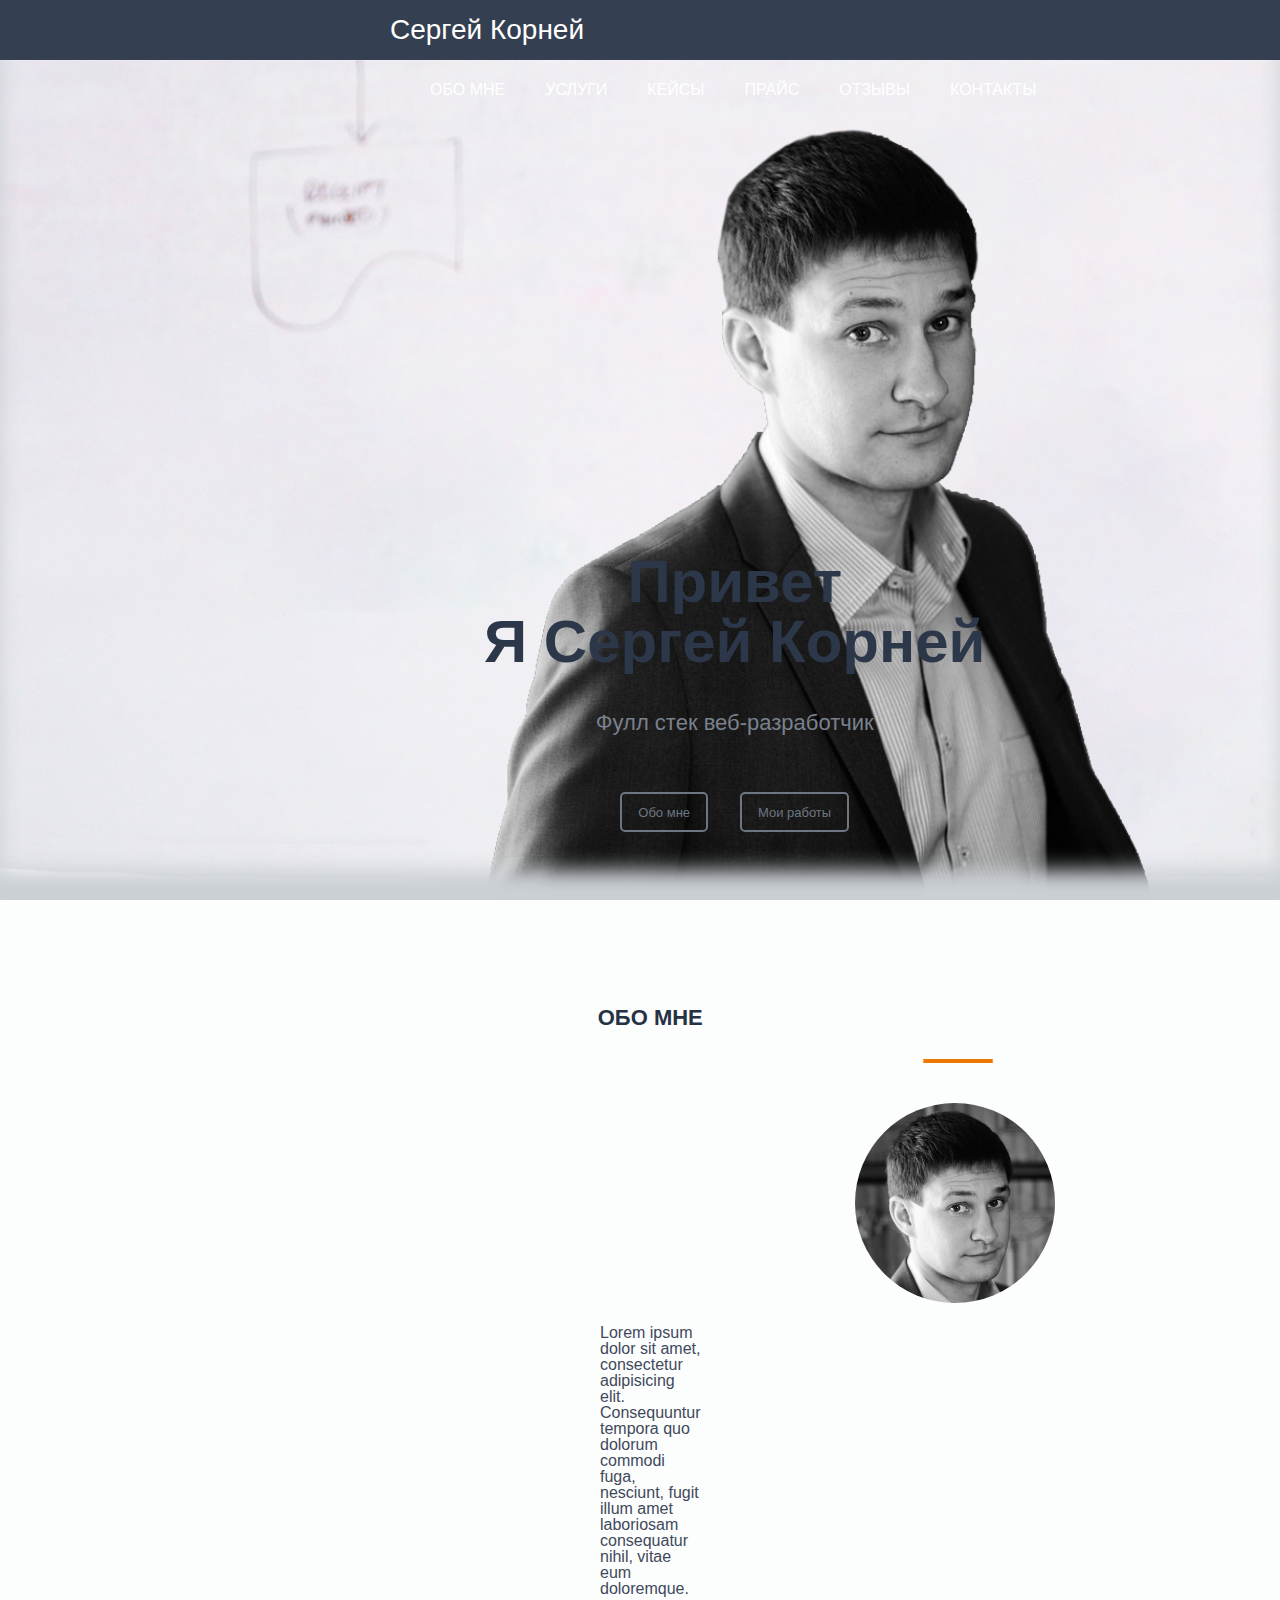
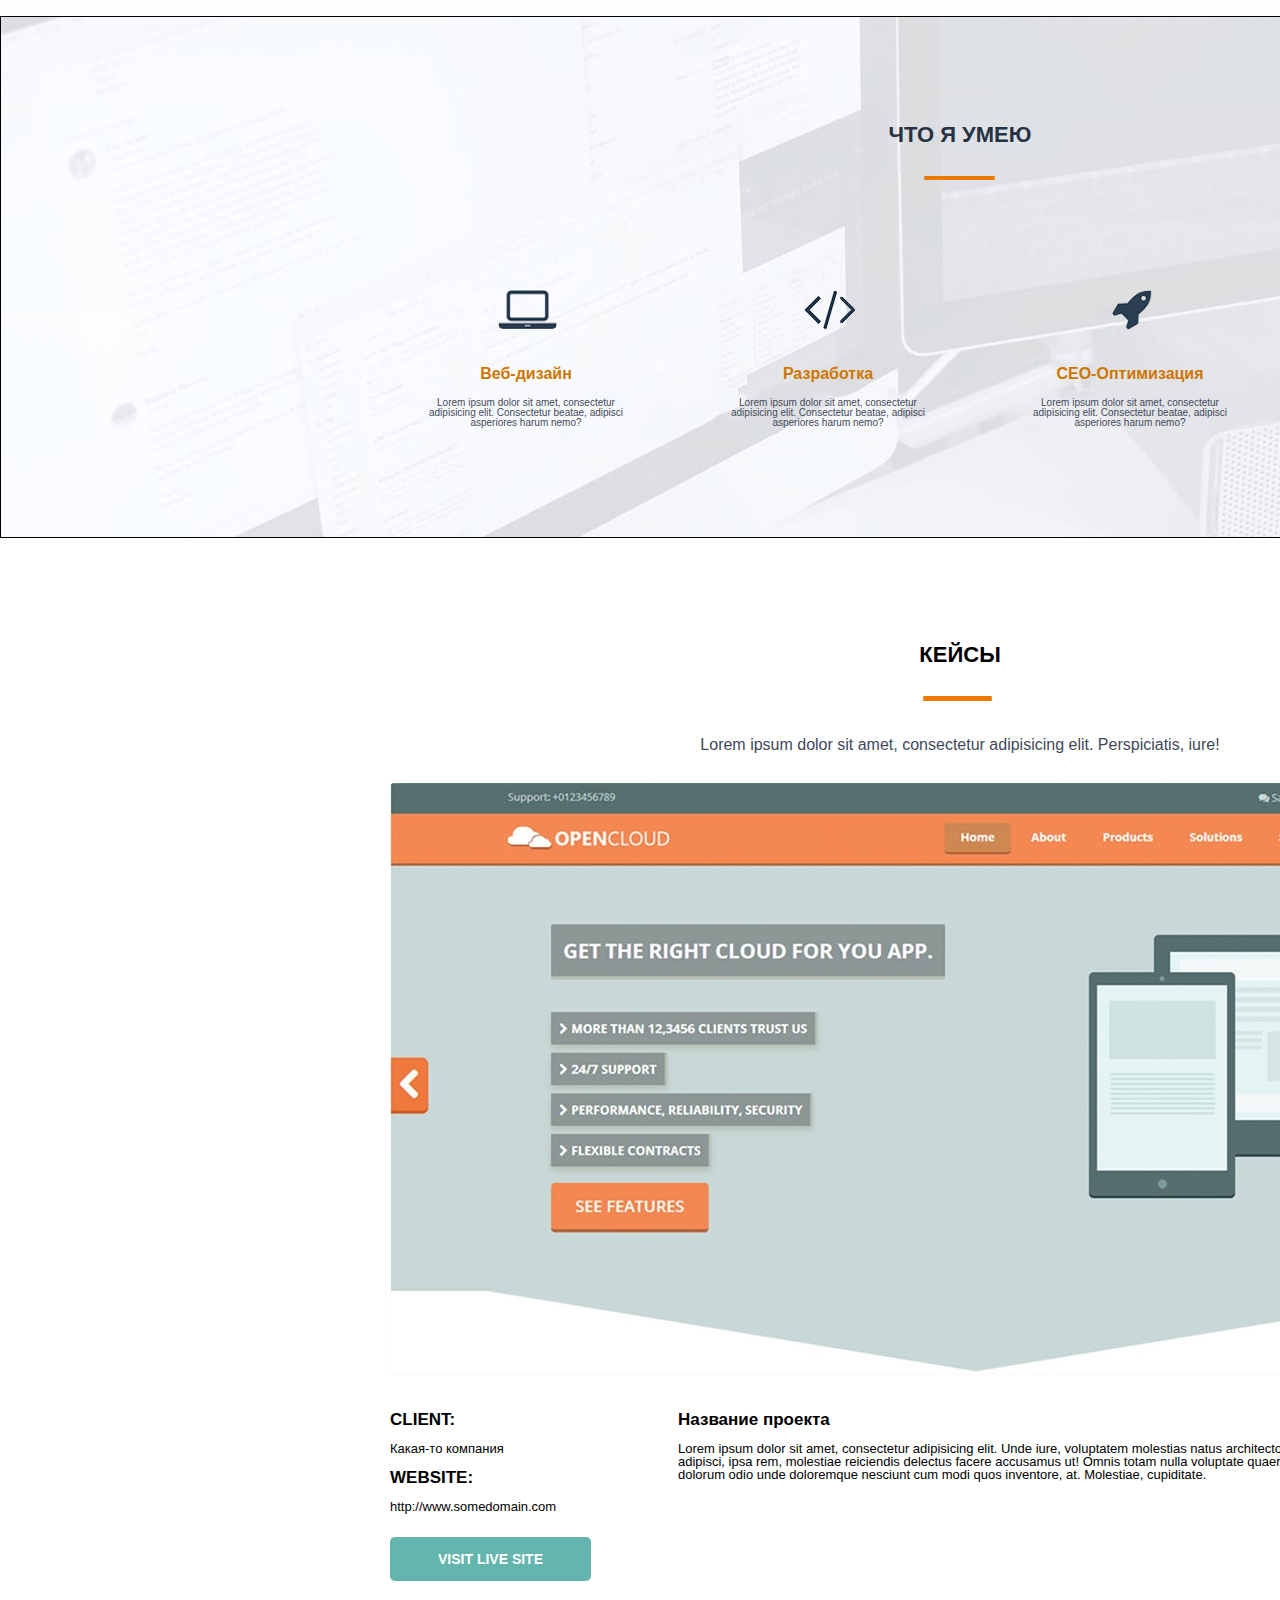
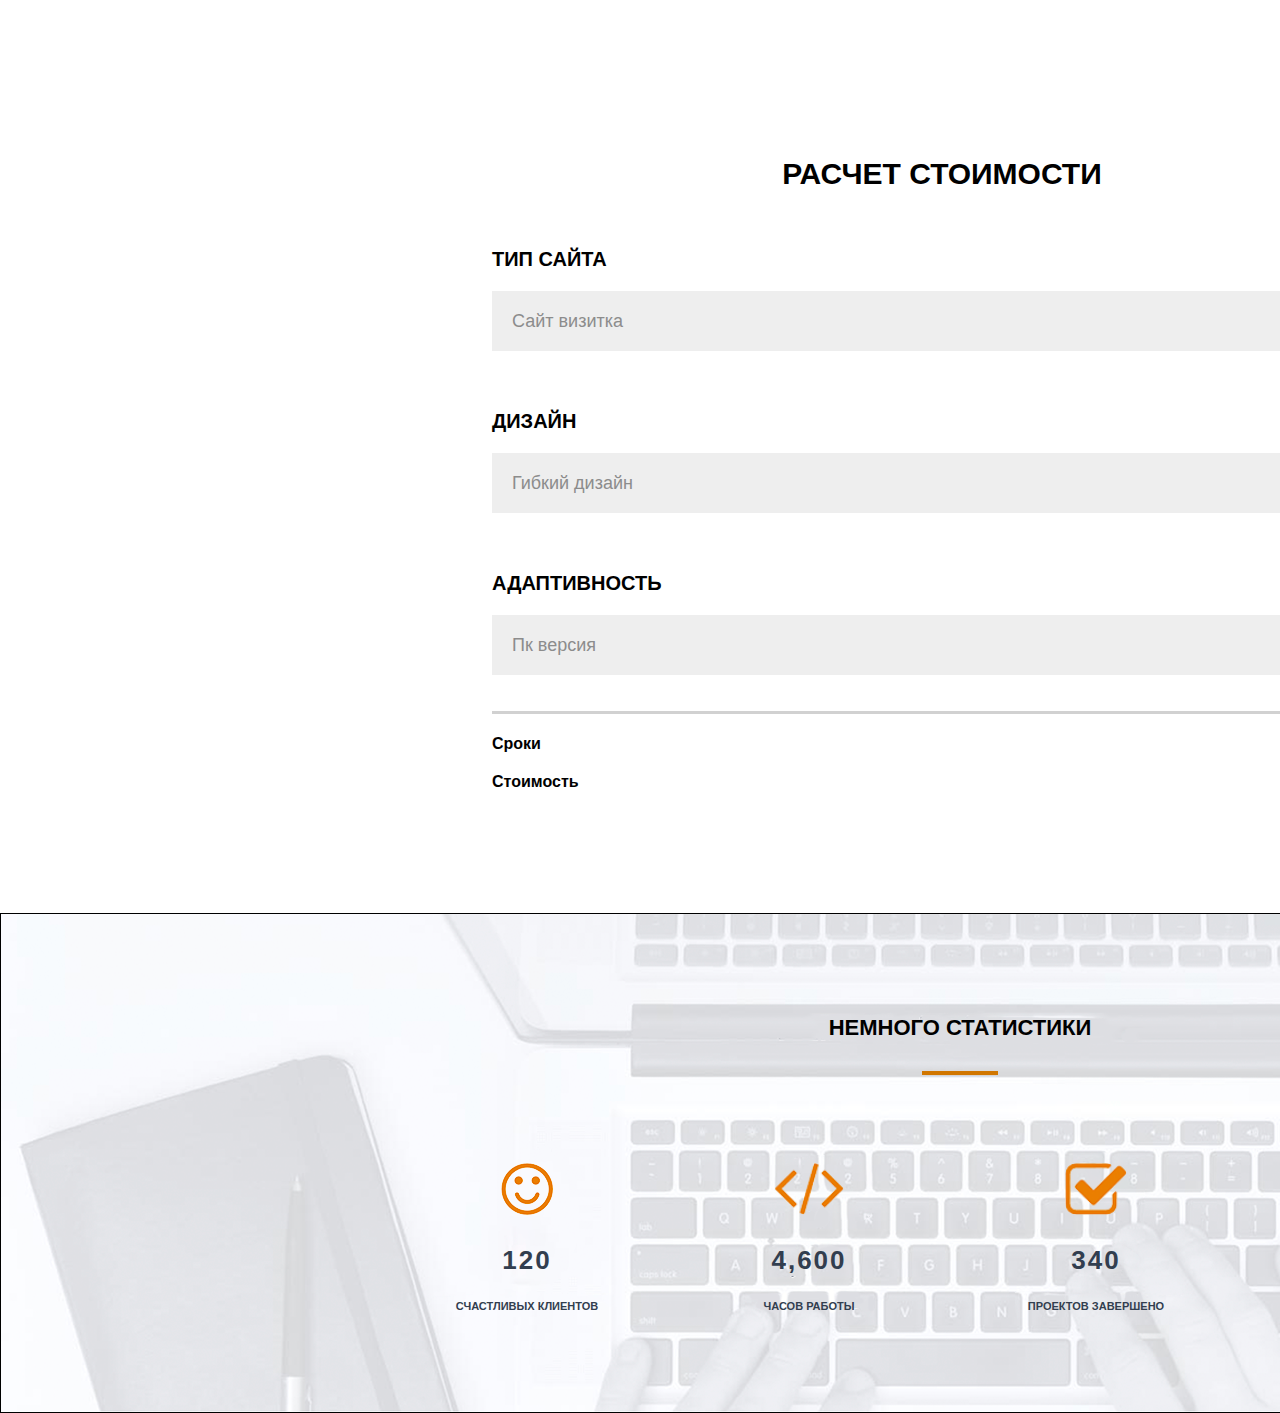
<file: docs/index.html>
<!DOCTYPE html>
<html lang="en">

<head>
    <meta charset="UTF-8">
    <meta name="description" content="Это моя первая страница">
    <meta name="author" content="Сергей">
    <meta name="robots" content="all">

    <meta property="og:title" content="Это моя первая страница.">
    <title>Серега Корней веб-разработчик</title>
    <link rel="stylesheet" href="css/reset.css">
    <link rel="stylesheet" href="css/style.css">
</head>

<body>
    <header>
        <nav>
            <div class="logo">Сергей Корней</div>
            <div class="menu">
                <ul>
                    <li>Обо мне</li>
                    <li>Услуги</li>
                    <li>Кейсы</li>
                    <li>Прайс</li>
                    <li>Отзывы</li>
                    <li>Контакты</li>
                </ul>
            </div>
        </nav>
    </header>

    <div class="main">
        <div class="title_conteiner">
            <h1>Привет <br>Я Сергей Корней</h1>
            <h4>Фулл стек веб-разработчик</h4>
            <input type="submit" value="Обо мне">
            <input type="submit" value="Мои работы">
        </div>
    </div>

    <div class="about_conteiner">
        <div>
            <h1>ОБО МНЕ</h1>
            <img id="img_line_about" src="img/AboutMe/line_about.png" alt="">
            <img id="circle_photo" src="img/AboutMe/circle_photo.jpg" alt="">
            <p>Lorem ipsum dolor sit amet, consectetur adipisicing elit. Consequuntur tempora quo dolorum commodi fuga, nesciunt, fugit illum amet laboriosam consequatur nihil, vitae eum doloremque.</p>
            <p>Lorem ipsum dolor sit amet, consectetur adipisicing elit. Excepturi ad consequatur officiis obcaecati dolore, sapiente tempore distinctio minima accusamus dolorem dolorum maiores ut.</p>
            <div id="input">
                <img src="img/AboutMe/download_icon.png" alt="">
                <input type="submit" value="Скачать резюме">
            </div>
        </div>
    </div>

    <div class="skill_conteiner">
        <div>
            <h2>ЧТО Я УМЕЮ</h2>
        </div>

        <div>
            <img id="img_skill_line" src="img/skill/line.png" alt="">
        </div>

        <div class="design">
            <img src="img/skill/note.png" alt="">
            <h2>Веб-дизайн</h2>
            <p>Lorem ipsum dolor sit amet, consectetur adipisicing elit. Consectetur beatae, adipisci asperiores harum nemo?</p>
        </div>
        <div class="development">
            <img src="img/skill/znak.png" alt="">
            <h2>Разработка</h2>
            <p>Lorem ipsum dolor sit amet, consectetur adipisicing elit. Consectetur beatae, adipisci asperiores harum nemo?</p>
        </div>
        <div class="optimization">
            <img src="img/skill/raketa.png" alt="">
            <h2>CEO-Оптимизация</h2>
            <p>Lorem ipsum dolor sit amet, consectetur adipisicing elit. Consectetur beatae, adipisci asperiores harum nemo?</p>
        </div>
        <div class="marketing">
            <img src="img/skill/gramofon.png" alt="">
            <h2>Маркетинг</h2>
            <p>Lorem ipsum dolor sit amet, consectetur adipisicing elit. Consectetur beatae, adipisci asperiores harum nemo?</p>
        </div>
    </div>

    <div class="cases_conteiner">
        <h2>КЕЙСЫ</h2>
        <img id="cases_conteiner_line" src="img/cases/line.png" alt="">
        <p>Lorem ipsum dolor sit amet, consectetur adipisicing elit. Perspiciatis, iure!</p>
        <img id="cases_example_photo" src="img/cases/example_photo.jpg" alt="">
        <div class="client">
            <h2>CLIENT:</h2>
            <p id="client_company">Какая-то компания</p>
            <h3>WEBSITE:</h3>
            <p id="client_website">http://www.somedomain.com</p>
            <h4>VISIT LIVE SITE</h4>
        </div>
        <div class="project_name">
            <h2>Название проекта</h2>
            <p>Lorem ipsum dolor sit amet, consectetur adipisicing elit. Unde iure, voluptatem molestias natus architecto eius fugit, similique provident odio adipisci, ipsa rem, molestiae reiciendis delectus facere accusamus ut! Omnis totam nulla voluptate quaerat consequatur placeat ipsam, ea quia dolorum odio unde doloremque nesciunt cum modi quos inventore, at. Molestiae, cupiditate.</p>
        </div>

    </div>

    <div class="price_conteiner">
        <h2>РАСЧЕТ СТОИМОСТИ</h2>
        <div>
            <h3>ТИП САЙТА</h3>
            <form action="#">
                <select name="sitetype" id="sitetype1">
                    <option value="1">Сайт визитка</option>
                    <option value="2">Промо сайт</option>
                    <option value="3">Корпоративный сайт</option>
                    <option value="4">Интернет магазин</option>
                </select>
            </form>
        </div>
        <div>
            <h3>ДИЗАЙН</h3>
            <form action="#">
                <select name="sitedisign" id="sitedisign1">
                    <option value="1">Гибкий дизайн</option>
                    <option value="2">Динамический дизайн</option>
                    <option value="3">Статический дизайн</option>
                    <option value="4">По макету</option>
                </select>
            </form>
        </div>
        <div>
            <h3>АДАПТИВНОСТЬ</h3>
            <form action="#">
                <select name="sitetype" id="sitetype1">
                    <option value="1">Пк версия</option>
                    <option value="2">Мобильная версия</option>
                    <option value="3">Адаптивный</option>
                </select>
            </form>
        </div>
        <hr>
        <div>
            <h4>Сроки</h4>
            <h4>Стоимость</h4>
        </div>
    </div>

    <div class="statistics">
        <h2>Немного статистики</h2>
        <hr>
        <div class="happy">
            <img src="img/stat/smile.png" alt="">
            <h2>120</h2>
            <p>Счастливых клиентов</p>
        </div>
        <div class="hours">
            <img src="img/stat/skobki.png" alt="">
            <h2>4,600</h2>
            <p>Часов работы</p>
        </div>
        <div class="done">
            <img src="img/stat/galka.png" alt="">
            <h2>340</h2>
            <p>Проектов завершено</p>
        </div>
        <div class="reward">
            <img src="img/stat/kubok.png" alt="">
            <h2>23</h2>
            <p>Наград получено</p>
        </div>
    </div>


</body>

</html>
</file>
<file: docs/css/style.css>
body{
    font-family: Arial, sans-serif;
}
nav{
    width: 100%; height: 60px;
    background: #344051;
}

.logo{
    color: #fff;
    font-size: 28px;
    line-height: 60px;
    padding-left: 390px;
    float: left;
}

.menu{
    float: left;
    padding-left: 430px;
}

.menu li{
    float: left;
    line-height: 60px;
    color: #fff;
    margin-right: 40px;
    font-size: 16px;
    text-transform: uppercase;
}

.main{
    width: 100%;
    height: calc(100% - 60px);
    background: url(../img/boy.png) 90% 100%/auto 95% no-repeat local, url(../img/i_am/bg.png) center/cover no-repeat;
    box-shadow: 0px -30px 20px #CBD0D5 inset;
}
.title_conteiner{
    float: left;
    margin: 432px 0px 0px 484px;
    color: #2C384A;
    text-align: center;
}
.title_conteiner h1{
    font-size: 60px;
    font-weight: bold;
}
.title_conteiner h4{
    margin-top: 40px;
    font-size: 22px;
    color: #79818D;
}
.title_conteiner input{
    height: 40px;
    text-align: center;
    border: 2px solid #6D7682;
    background: none;
    border-radius: 5px;
    color: #6D7682;
    font-size: 13px;
    padding: 0px 16px;
    margin: 58px 14px 0px 14px;
}

.about_conteiner{
    float: left;
    width: auto;
    height: 716px;
    background: url(../img/AboutMe/bg.png);
}

.about_conteiner h1{
    color: #263244;
    font-size: 22px;
    font-weight: bold;
    text-align: center;
    margin-top: 107px;
}

.about_conteiner p{
    color: #3F495A;
    font-size: 16px;
    margin: 22px 600px 22px 600px;
}

#input{
    float: left;
    border: 2px solid #000;
    background: none;
    padding: 5px 5px 5px 5px;
    border-radius: 5px;
    color: #3F495A;
    margin-left: 880px;
    margin-top: 14px;
}

#input input{
    font-size: 16px;
    background: none;
}

#input img{
    float: left;
    padding: 2px 2px 2px 2px;
    display: block;
    width: 18px;

}

#img_line_about{
    display: block;
    margin-top: 30px;
    margin-left: 922px;
}

#circle_photo{

    display: block;
    border: 0px solid #000;
    border-radius: 50%;
    width: 200px;
    margin-top: 40px;
    margin-left: 855px;
}

.skill_conteiner{
    float: left;
    border: 1px solid #000;
    background: url(../img/skill/bg.png);
    width: 1920px;
    height: 522px;
}
.skill_conteiner h2{
    color: #263244;
    font-size: 22px;
    font-weight: bold;
    text-align: center;
    margin-top: 107px;
}

#img_skill_line{
    display: block;
    margin-top: 30px;
    margin-left: 922px;
}

.design{
    float: left;
    width: 220px;
    height: 160px;
    text-align: center;
    margin-top: 110px;
    margin-left: 415px;
}

.design img{
    width: auto;
    height: 40px;
    margin-left: 3px;
}
.design h2{
    margin-top: 36px;
    font-size: 16px;
    color: #CF7600;
    font-weight: bold;
}
.design p{
    margin-top: 16px;
    font-size: 10px;
    color: #3F495A;
}

.development{
    float: left;
    width: 220px;
    height: 160px;
    text-align: center;
    margin-top: 110px;
    margin-left: 82px;
}

.development img{
    width: auto;
    height: 40px;
    margin-left: 3px;
}
.development h2{
    margin-top: 36px;
    font-size: 16px;
    color: #CF7600;
    font-weight: bold;
}
.development p{
    margin-top: 16px;
    font-size: 10px;
    color: #3F495A;
}

.optimization{
    float: left;
    width: 220px;
    height: 160px;
    text-align: center;
    margin-top: 110px;
    margin-left: 82px;
}

.optimization img{
    width: auto;
    height: 40px;
    margin-left: 3px;
}
.optimization h2{
    margin-top: 36px;
    font-size: 16px;
    color: #CF7600;
    font-weight: bold;
}
.optimization p{
    margin-top: 16px;
    font-size: 10px;
    color: #3F495A;
}

.marketing{
    float: left;
    width: 220px;
    height: 160px;
    text-align: center;
    margin-top: 110px;
    margin-left: 82px;
}

.marketing img{
    width: auto;
    height: 40px;
    margin-left: 3px;
}
.marketing h2{
    margin-top: 36px;
    font-size: 16px;
    color: #CF7600;
    font-weight: bold;
}
.marketing p{
    margin-top: 16px;
    font-size: 10px;
    color: #3F495A;
}

.cases_conteiner{
    float: left;
    width: 1920px;
    height: 1220px;
    text-align: center;
}
.cases_conteiner >h2{
    font-size: 22px;
    font-weight: bold;
    margin-top: 106px;
}

#cases_conteiner_line{
    display: block;
    margin-top: 30px;
    margin-left: 922px;
}

.cases_conteiner >p{
    font-size: 16px;
    margin-top: 36px;
    color: #3F495A;
}

#cases_example_photo{
    display: block;
    margin-top: 30px;
    margin-left: 390px;
    width: 1170;
    height: 590;
}

.client{
    float: left;
    text-align: left;
    width: 208px;
    height: 176px;
    margin-left: 390px;
    margin-top: 35px;
}

.client h2{
    font-size: 17px;
    font-weight: bold;
    margin-top: 1px;
}

.client h3{
    font-size: 17px;
    font-weight: bold;
    margin-top: 14px;
}

.client p{
    font-size: 13px;
    font-weight: 500;
    margin-top: 14px;
}

.client H4{
    border-radius: 5px;
    background-color: #63B5AE;
    color: #fff;
    font-size: 14px;
    font-weight: bold;
    letter-spacing: 0px;
    margin-top: 24px;
    display: block;
    line-height: 44px;
    text-align: center;
    width: 201px;
    height: 44px;
}

.project_name{
    float: left;
    text-align: left;
    width: 850px;
    height: 176px;
    margin-left: 80px;
    margin-top: 35px;
}

.project_name h2{
    font-size: 17px;
    font-weight: bold;
    margin-top: 1px;
}

.project_name p{
    font-size: 13px;
    font-weight: 500;
    margin-top: 14px;
}

.price_conteiner{
    float: left;
    width: 900px;
    height: 754px;
    margin-left: 492px;
    margin-top: 1px;
}

.price_conteiner h2{
    text-align: center;
    font-size: 30px;
    font-weight: bold;
    margin-top: 0px;
}

.price_conteiner h3{
    text-align: left;
    font-size: 20px;
    font-weight: 800;
    margin-top: 60px;
}

.price_conteiner select{
display: block; 
font-size: 18px; 
font-weight: 500; 
color: #8C8C8C; 
line-height: 60px; 
padding: 0px 2px 0px 20px; width: 100%; 
box-sizing: border-box; 
margin-top: 22px;
border-radius: 0px;
-moz-appearance: none;
-webkit-appearance: none;
appearance: none;
background-color: #fff; 
background-image: url(../img/cases/select_arrow.png), linear-gradient(to bottom, #eeeeee 0%,#eeeeee 100%); 
background-repeat: no-repeat;
background-position: right 40px top 50%, 0 0;
background-size: 20px auto, 100%;
}

hr {
    width: 100%; /* ширина линии */
    height: 3px; /* высота / толщина линии */
    background: #D1D1D1; /* фон / цвет линии */
    margin-top: 36px;
}

.price_conteiner h4{
    text-align: left;
    font-size: 16px;
    font-weight: 800;
    margin-top: 22px;
}

.statistics{
    border: 1px solid #000;
    width: 1920px;
    height: 500px;
    background: url(../img/stat/bg.png) content-box no-repeat;
    float: left;
    text-align: center;
    text-transform: uppercase;
}
.statistics h2{
    text-align: center;
    font-size: 22px;
    font-weight: 800;
    margin-top: 103px;
}

.statistics hr{
    float: left;
    width: 4%; /* ширина линии */
    height: 4px; /* высота / толщина линии */
    margin: 0 48% 0 48%;
    background: #D17700; /* фон / цвет линии */
    margin-top: 32px;
}

.happy{
    float: left;
    text-align: center;
    width: 172px;
    height: 154px;
    margin-left: 440px;
    margin-top: 88px;
}
.happy img{
    width: auto;
    height: 52px;
}

.happy h2{
    color: #323E4F;
    text-align: center;
    font-size: 26px;
    font-weight: bold;
    letter-spacing: 2px;
    margin-top: 32px;
}

.happy p{
    color: #323E4F;
    text-align: center;
    font-size: 11px;
    font-weight: 700;
    margin-top: 28px;
}

.hours{
    float: left;
    text-align: center;
    width: 172px;
    height: 154px;
    margin-left: 110px;
    margin-top: 88px;
}
.hours img{
    width: auto;
    height: 52px;
}

.hours h2{
    color: #323E4F;
    text-align: center;
    font-size: 26px;
    font-weight: bold;
    letter-spacing: 2px;
    margin-top: 32px;
}

.hours p{
    color: #323E4F;
    text-align: center;
    font-size: 11px;
    font-weight: 700;
    margin-top: 28px;
}

.done{
    float: left;
    text-align: center;
    width: 172px;
    height: 154px;
    margin-left: 115px;
    margin-top: 88px;
}
.done img{
    width: auto;
    height: 52px;
}

.done h2{
    color: #323E4F;
    text-align: center;
    font-size: 26px;
    font-weight: bold;
    letter-spacing: 2px;
    margin-top: 32px;
}

.done p{
    color: #323E4F;
    text-align: center;
    font-size: 11px;
    font-weight: 700;
    margin-top: 28px;
}

.reward{
    float: left;
    text-align: center;
    width: 172px;
    height: 154px;
    margin-left: 135px;
    margin-top: 88px;
}
.reward img{
    width: auto;
    height: 52px;
}

.reward h2{
    color: #323E4F;
    text-align: center;
    font-size: 26px;
    font-weight: bold;
    letter-spacing: 2px;
    margin-top: 32px;
}

.reward p{
    color: #323E4F;
    text-align: center;
    font-size: 11px;
    font-weight: 700;
    margin-top: 28px;
}
</file>
